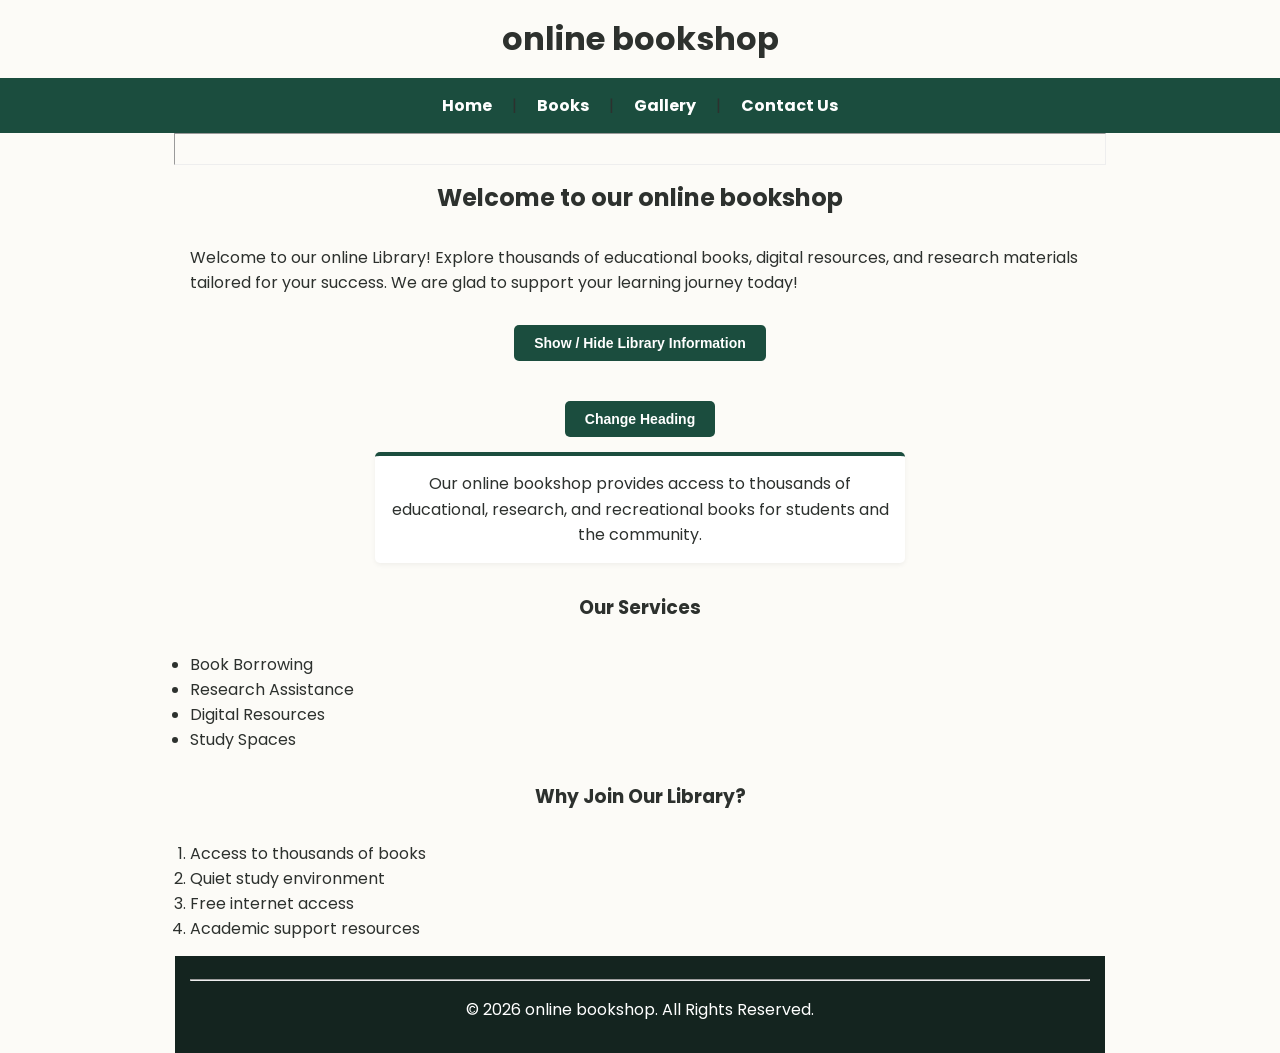
<file: index.html>
<!DOCTYPE html>
<html lang="en">
<head>
    <meta charset="UTF-8">
    <title>online bookshop</title>
    
    <link rel="preconnect" href="https://fonts.googleapis.com">
    <link rel="preconnect" href="https://fonts.gstatic.com" crossorigin>
    <link href="https://fonts.googleapis.com/css2?family=Poppins:wght@300;400;600&display=swap" rel="stylesheet">
        <link rel="stylesheet" href="style.css">
</head>
<body>

    <h1 id="mainHeading">online bookshop</h1>

    <nav>
        <a href="index.html">Home</a> |
        <a href="books.html">Books</a> |
        
        <a href="gallery.html">Gallery</a> |
        <a href="contact.html">Contact Us</a>
    </nav>

    <hr>

    <h2>Welcome to our online bookshop</h2>
    <p id="welcomeMessage"></p>

<div style="display: flex; flex-direction: column; align-items: center; width: 100%; gap: 15px; font-family: 'Poppins', sans-serif;">

    <!-- Button 1 -->
    <button onclick="toggleInfo()" style="background: #1b4d3e; color: white; border: none; padding: 10px 20px; font-size: 14px; font-weight: 600; border-radius: 5px; cursor: pointer; transition: background 0.2s ease; width: fit-content;">
        Show / Hide Library Information
    </button>

    <!-- Paragraph 1 (Hidden by default) -->
    <p id="extraInfo" style="display: none; background: #ffffff; border-top: 4px solid #e5a93c; padding: 15px; margin: 0; color: #2d312e; line-height: 1.6; border-radius: 5px; box-shadow: 0 2px 5px rgba(0,0,0,0.05); text-align: center; max-width: 500px;">
        Our online bookshop offers thousands of educational books, digital resources,
        quiet study rooms and free internet access for all registered members.
    </p>

    <!-- Spacer replacement instead of raw <br> tags for uniform alignment -->
    <div style="height: 10px;"></div>

    <!-- Button 2 -->
 <button onclick="changeHeading()"
    style="background: #1b4d3e; color: white; border: none; padding: 10px 20px;
           font-size: 14px; font-weight: 600; border-radius: 5px; cursor: pointer;">
    Change Heading
</button>


    <!-- Paragraph 2 -->
    <p style="background: #ffffff; border-top: 4px solid #1b4d3e; padding: 15px; margin: 0; color: #2d312e; line-height: 1.6; border-radius: 5px; box-shadow: 0 2px 5px rgba(0,0,0,0.05); text-align: center; max-width: 500px;">
        Our online bookshop provides access to thousands of educational,
        research, and recreational books for students and the community.
    </p>

</div>

    <h3>Our Services</h3>
    <ul>
        <li>Book Borrowing</li>
        <li>Research Assistance</li>
        <li>Digital Resources</li>
        <li>Study Spaces</li>
    </ul>

    <h3>Why Join Our Library?</h3>
    <ol>
        <li>Access to thousands of books</li>
        <li>Quiet study environment</li>
        <li>Free internet access</li>
        <li>Academic support resources</li>
    </ol>

    <footer>
        <hr>
        <p>&copy; 2026 online bookshop. All Rights Reserved.</p>
    </footer>
    <script src="script.js"></script>
</body>
</html>
</file>
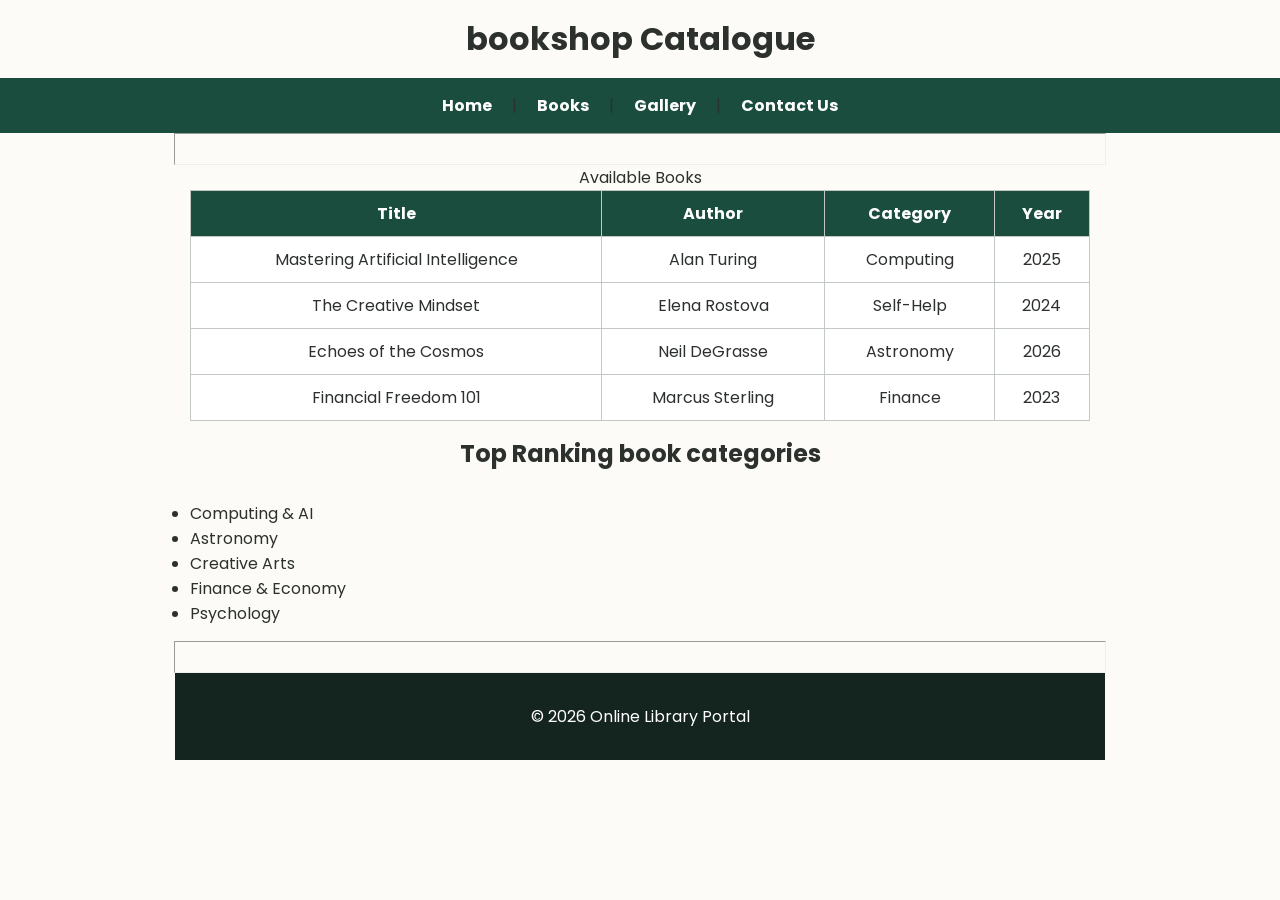
<file: books.html>
<!DOCTYPE html>
<html lang="en">
<head>
    <meta charset="UTF-8">
    <title>Available Books</title>

    <link rel="preconnect" href="https://fonts.googleapis.com">
    <link rel="preconnect" href="https://fonts.gstatic.com" crossorigin>
    <link href="https://fonts.googleapis.com/css2?family=Poppins:wght@300;400;600&display=swap" rel="stylesheet">
    <link rel="stylesheet" href="./style.css">
    
</head>
<body>

    <h1>bookshop Catalogue</h1>
    <nav>
        <a href="index.html">Home</a> |
        <a href="books.html">Books</a> |
        <a href="gallery.html">Gallery</a> |
        <a href="contact.html">Contact Us</a>
    </nav>
    <hr>
    <table>
        <caption>Available Books</caption>
        <tr>
            <th>Title</th>
            <th>Author</th>
            <th>Category</th>
            <th>Year</th>
        </tr>
        <tr>
            <td>Mastering Artificial Intelligence</td>
            <td>Alan Turing</td>
            <td>Computing</td>
            <td>2025</td>
        </tr>
        <tr>
            <td>The Creative Mindset</td>
            <td>Elena Rostova</td>
            <td>Self-Help</td>
            <td>2024</td>
        </tr>
        <tr>
            <td>Echoes of the Cosmos</td>
            <td>Neil DeGrasse</td>
            <td>Astronomy</td>
            <td>2026</td>
        </tr>
        <tr>
            <td>Financial Freedom 101</td>
            <td>Marcus Sterling</td>
            <td>Finance</td>
            <td>2023</td>
        </tr>
    </table>
    <h2>Top Ranking book categories</h2>
    <ul>
        <li>Computing & AI</li>
        <li>Astronomy</li>
        <li>Creative Arts</li>
        <li>Finance & Economy</li>
        <li>Psychology</li>
    </ul>
    <hr>
    <footer>
        <p>&copy; 2026 Online Library Portal</p>
    </footer>
    <script src="script.js"></script>
</body>
</html>
</file>
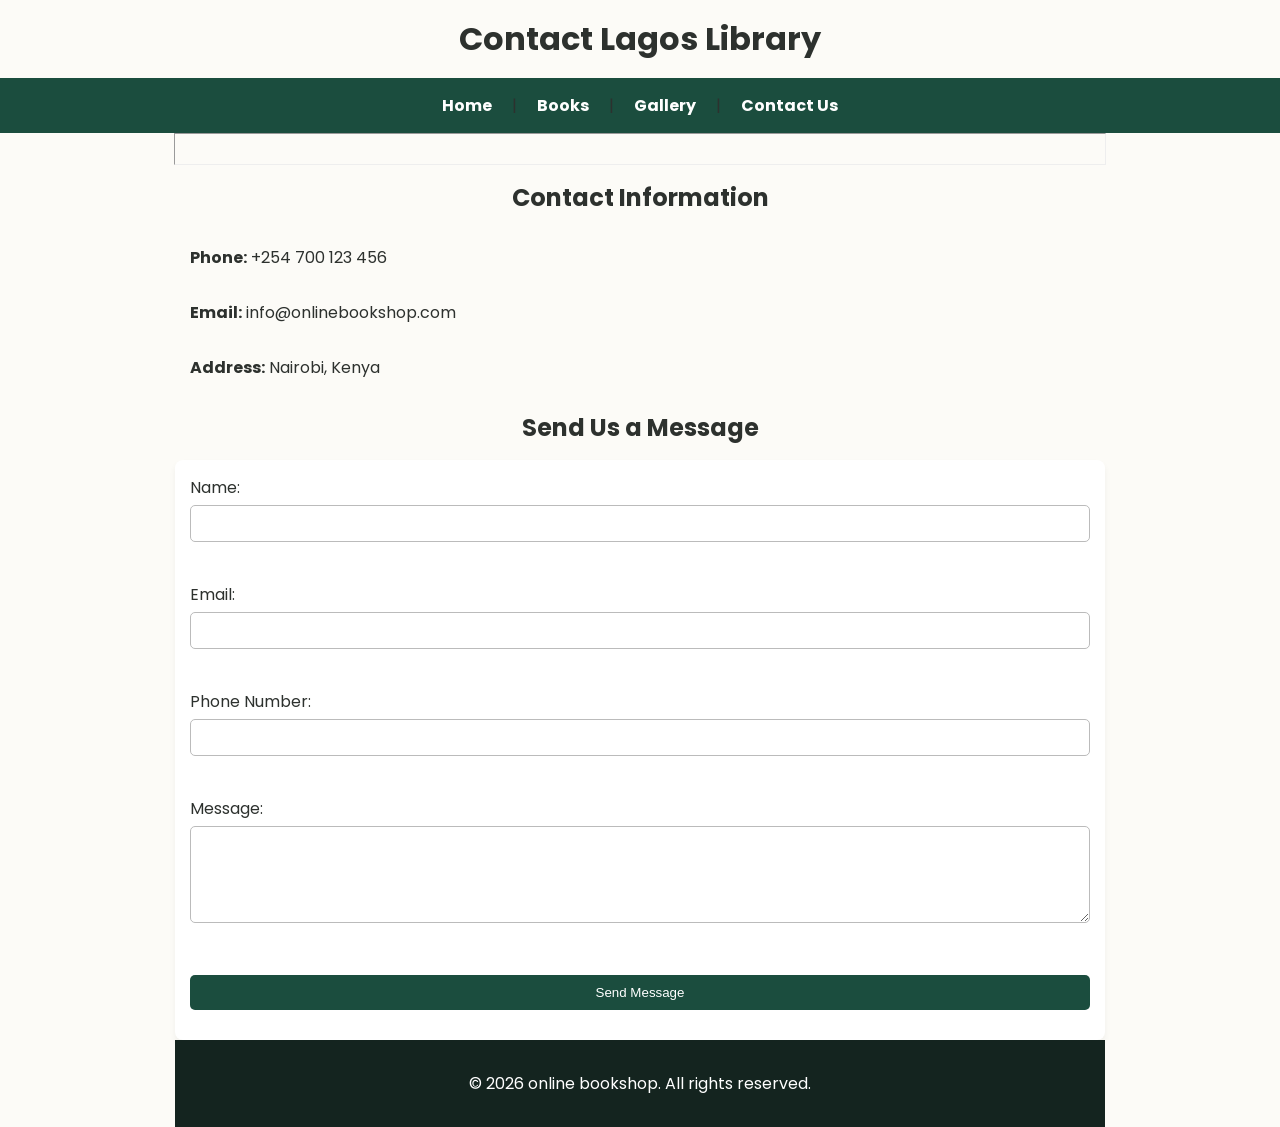
<file: contact.html>
<!DOCTYPE html>
<html lang="en">
<head>
    <meta charset="UTF-8">
    <title>Contact Us - online bookshop</title>
    
    <link rel="preconnect" href="https://fonts.googleapis.com">
    <link rel="preconnect" href="https://fonts.gstatic.com" crossorigin>
    <link rel="stylesheet" href="style.css">
    <link href="https://fonts.googleapis.com/css2?family=Poppins:wght@300;400;600&display=swap" rel="stylesheet">
</head>
<body>

    <h1>Contact Lagos Library</h1>

    <nav>
        <a href="index.html">Home</a> |
        <a href="books.html">Books</a> |
       
        <a href="gallery.html">Gallery</a> |
        <a href="contact.html">Contact Us</a>
    </nav>

    <hr>

    <h2>Contact Information</h2>

    <p><strong>Phone:</strong> +254 700 123 456</p>
    <p><strong>Email:</strong> info@onlinebookshop.com</p>
    <p><strong>Address:</strong> Nairobi, Kenya</p>

    <h2>Send Us a Message</h2>

    <!-- Form linked to process_contacts.php via POST method -->
    <form action="process_contacts.php" method="POST">

        <label for="name">Name:</label>
        <input type="text" id="name" name="name" required>
        <br><br>

        <label for="email">Email:</label>
        <input type="email" id="email" name="email" required>
        <br><br>

        <label for="phone">Phone Number:</label>
        <input type="tel" id="phone" name="phone">
        <br><br>

        <label for="message">Message:</label><br>
        <textarea id="message" name="message" rows="5" cols="40" required></textarea>
        <br><br>

        <input type="submit" value="Send Message">

    </form>

    <footer>
        <p>&copy; 2026 online bookshop. All rights reserved.</p>
    </footer>

    <script src="script.js"></script>
</body>
</html>
</file>
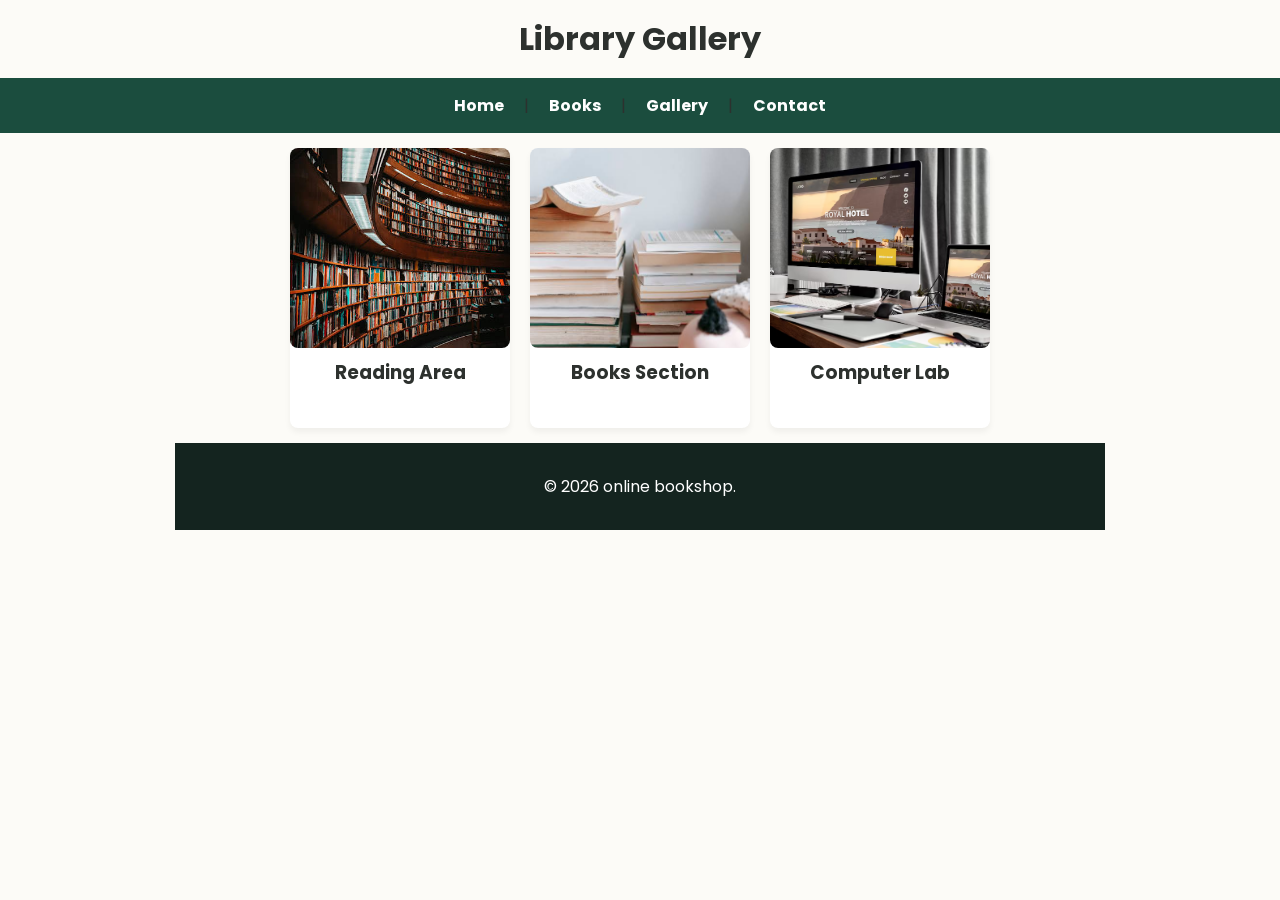
<file: gallery.html>
<!DOCTYPE html>
<html lang="en">
    <head>
        <meta charset="UTF-8">
        <title>Gallery</title>
        
        <link rel="preconnect" href="https://fonts.googleapis.com">
        <link rel="preconnect" href="https://fonts.gstatic.com" crossorigin>
        <link href="https://fonts.googleapis.com/css2?family=Poppins:wght@300;400;600&display=swap" rel="stylesheet">
        <link rel="stylesheet" href="./style.css">
    </head>

    <body>
        <h1>Library Gallery</h1>
        <nav>
            <a href="index.html">Home</a> |
            <a href="books.html">Books</a> |
           
            <a href="gallery.html">Gallery</a> |
            <a href="contact.html">Contact</a>
        </nav>

        <div class="gallery">
            <div class="flip-card">
                <div class="flip-card-inner">
                    <div class="flip-card-front">
                        <img src="./library.jpeg" alt="Library">
                        <h3>Reading Area</h3>
                    </div>

                    <div class="flip-card-back">
                        <p>Comfortable space for studying.</p>
                    </div>
                </div>
            </div>

            <div class="flip-card">
                <div class="flip-card-inner">
                    <div class="flip-card-front">
                        <img src="./books.jpeg" alt="Books">
                        <h3>Books Section</h3>
                    </div>

                    <div class="flip-card-back">
                        <p>Thousands of books available.</p>
                    </div>
                </div>
            </div>

            <div class="flip-card">
                <div class="flip-card-inner">
                    <div class="flip-card-front">
                        <img src="./computers.avif" alt="Computers">
                        <h3>Computer Lab</h3>
                    </div>

                    <div class="flip-card-back">
                        <p>Free internet access for members.</p>
                    </div>
                </div>
            </div>
        </div>

        <footer>

        <p>&copy; 2026 online bookshop. </p>

        </footer>

    </body>
    <script src="script.js"></script>
</html>
</file>
<file: style.css>
body{
    font-family:'Poppins',sans-serif;
    margin:0;
    /* Soft, warm cream background to reduce eye strain */
    background:#fcfbf7;
    /* Deep charcoal for readable text */
    color:#2d312e;
}

h1,h2,h3{
    text-align:center;
}

nav{
    /* Deep emerald green */
    background:#1b4d3e;
    display:flex;
    justify-content:center;
    gap:20px;
    padding:15px;
}

nav a{
    color:white;
    text-decoration:none;
    font-weight:bold;
}

nav a:hover{
    /* Warm gold accent */
    color:#e5a93c;
}

body > *:not(nav){
    max-width:900px;
    margin:auto;
    padding:15px;
}

img{
    display:block;
    margin:auto;
    max-width:100%;
    border-radius:8px;
}

ul,ol{
    margin-left:40px;
}

table{
    width:100%;
    border-collapse:collapse;
    background:white;
}

table th{
    /* Matching deep emerald green headers */
    background:#1b4d3e;
    color:white;
}

table th,
table td{
    /* Muted earthy border */
    border:1px solid #c2c9c4;
    padding:10px;
    text-align:center;
}

form{
    background:white;
    padding:20px;
    border-radius:8px;
    /* Soft shadow to fit the modern aesthetic */
    box-shadow: 0 4px 6px rgba(0,0,0,0.05);
}

input,
select,
textarea{
    width:100%;
    padding:10px;
    margin-top:5px;
    margin-bottom:15px;
    border:1px solid #bbb;
    border-radius:5px;
    box-sizing:border-box;
}

input[type=checkbox],
input[type=radio]{
    width:auto;
}

input[type=submit]{
    background:#1b4d3e;
    color:white;
    border:none;
    cursor:pointer;
}

input[type=submit]:hover{
    /* Medium forest green hover state */
    background:#276e59;
}

button{
    background:#1b4d3e;
    color:white;
    border:none;
    padding:10px 20px;
    cursor:pointer;
}

button:hover{
    background:#276e59;
}

footer{
    /* Dark moss black */
    background:#14241f;
    color:white;
    text-align:center;
    padding:15px;
    margin-top:30px;
}

.gallery{
    display:flex;
    justify-content:center;
    flex-wrap:wrap;
    gap:20px;
}

.flip-card{
    background:transparent;
    width:220px;
    height:280px;
    perspective:1000px;
}

.flip-card-inner{
    position:relative;
    width:100%;
    height:100%;
    transition:transform .6s;
    transform-style:preserve-3d;
}

.flip-card:hover .flip-card-inner{
    transform:rotateY(180deg);
}

.flip-card-front,
.flip-card-back{
    position:absolute;
    width:100%;
    height:100%;
    backface-visibility:hidden;
    border-radius:8px;
}

.flip-card-front{
    background:white;
    box-shadow: 0 4px 6px rgba(0,0,0,0.05);
}

.flip-card-front img{
    width:100%;
    height:200px;
    object-fit:cover;
}

.flip-card-front h3{
    margin-top:10px;
}

.flip-card-back{
    /* Matching flip-back color to the new theme */
    background:#1b4d3e;
    color:white;
    transform:rotateY(180deg);
    display:flex;
    justify-content:center;
    align-items:center;
    text-align:center;
    padding:15px;
}
</file>
